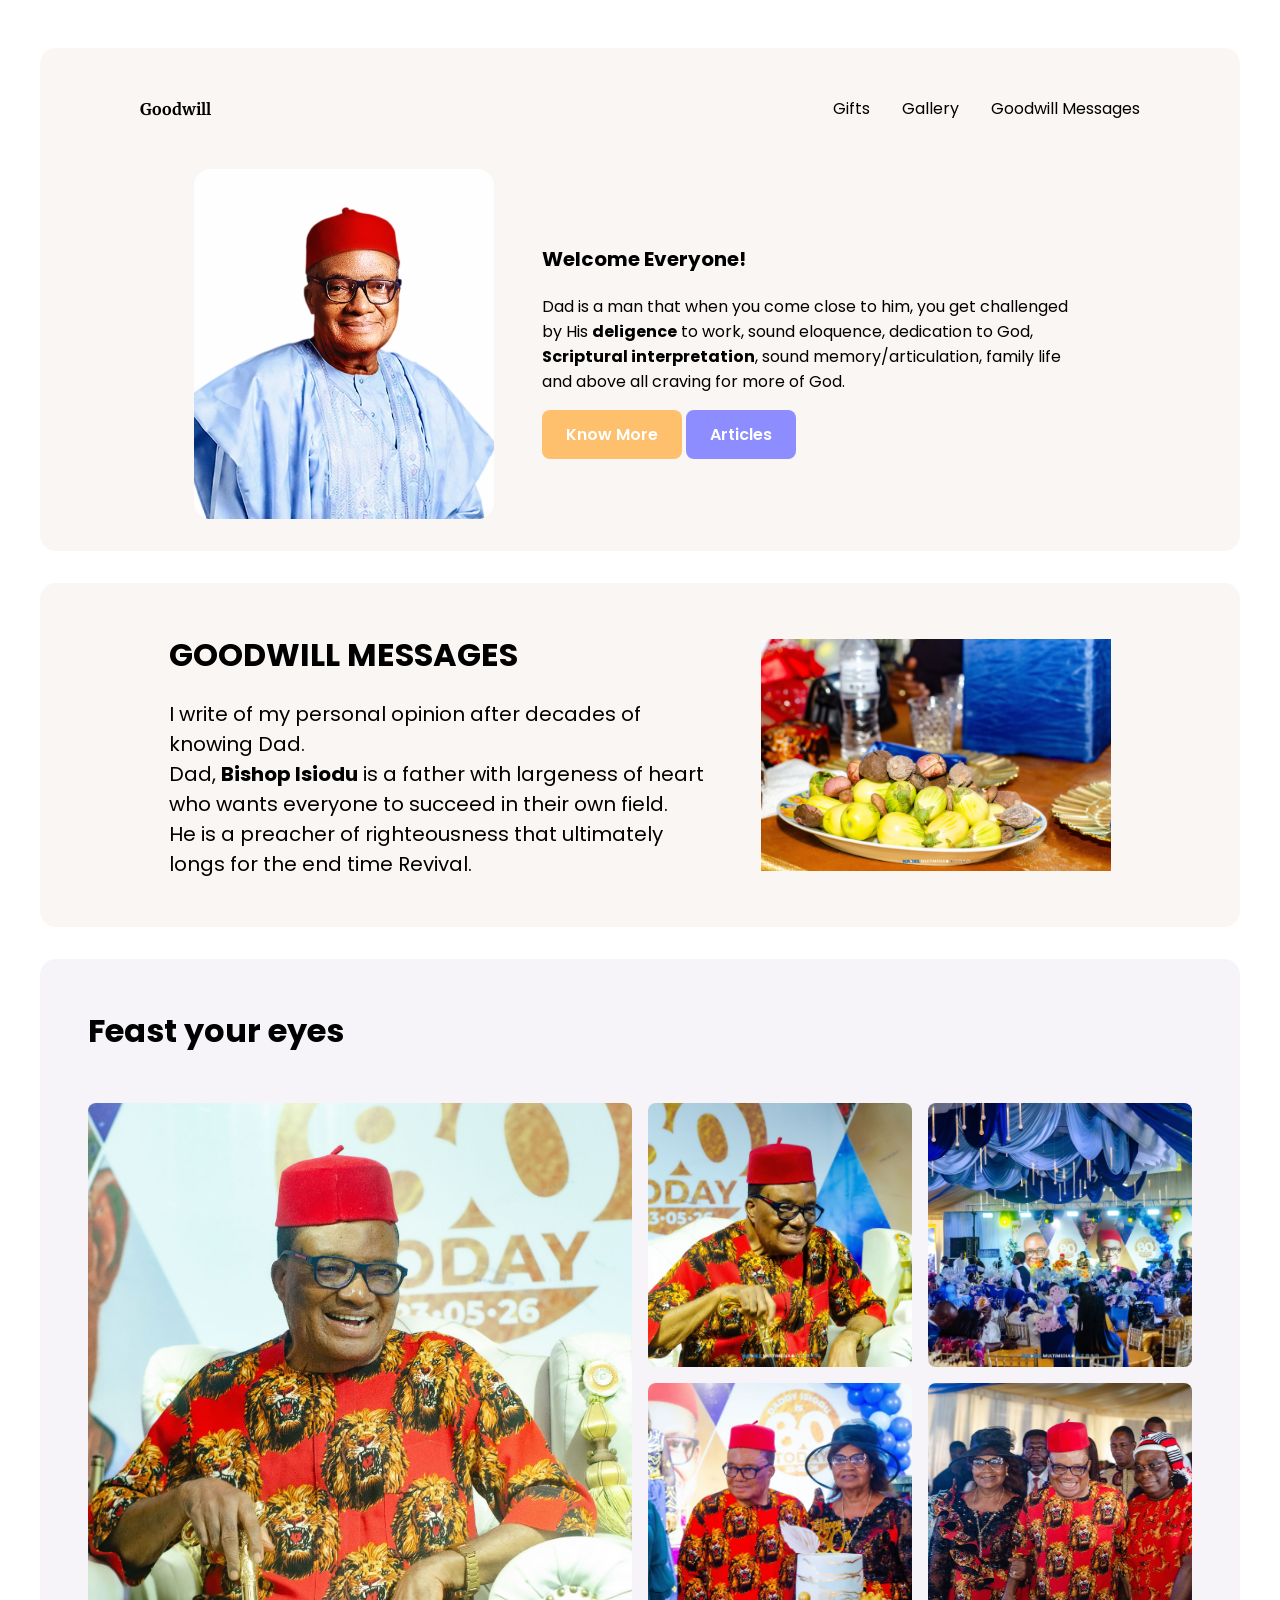
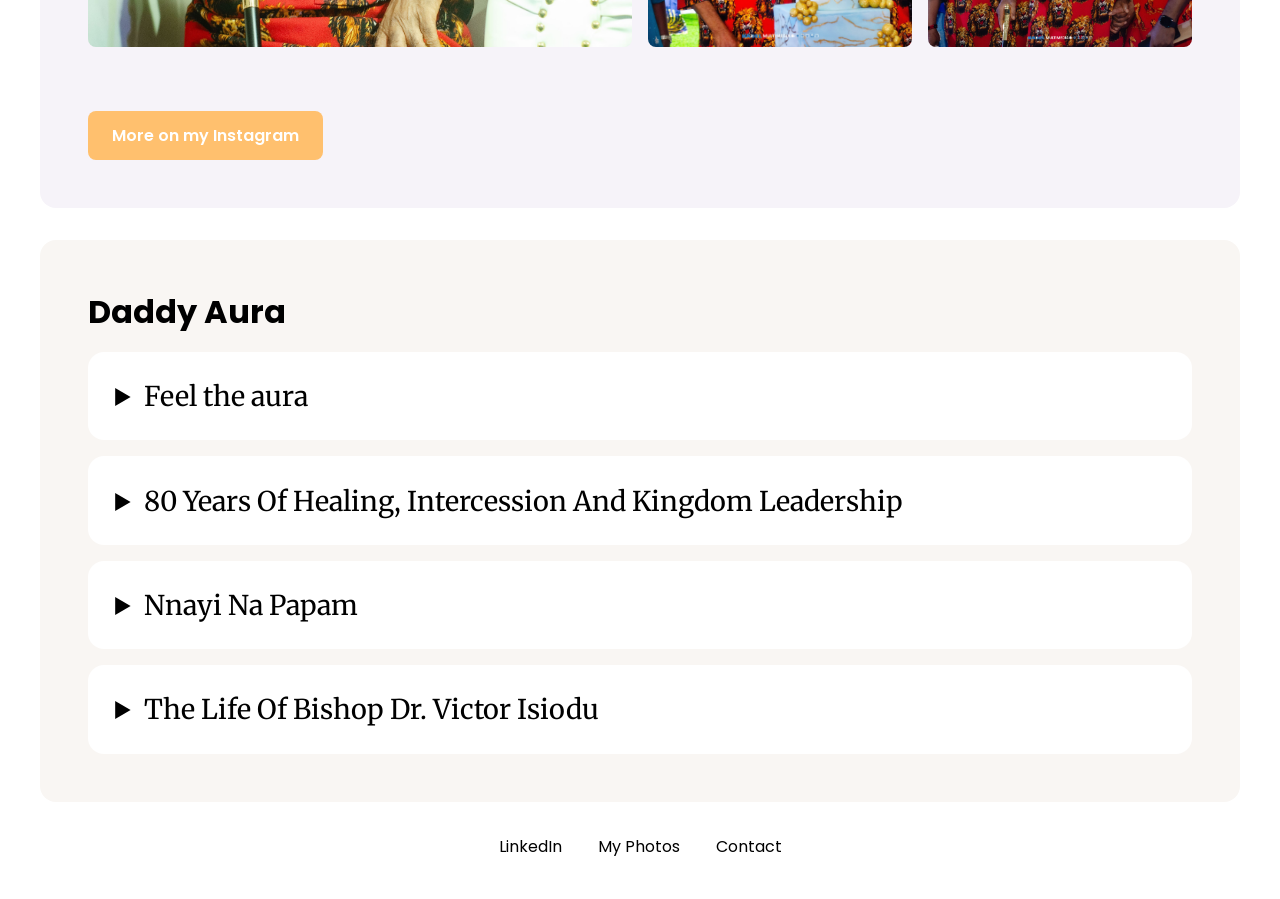
<file: index.html>
<!DOCTYPE html>
<html>

<head>
    <title>Daddy's Celebration</title>
    <link rel="icon" type="image/png" href="images/favicon.webp">
    <link rel="stylesheet" href="style.css">
</head>

<body>
    <header class="Main header">
        <nav class="top_nav">
            <ul>
                <li><a href="index.html">Goodwill</a></li>
                <li><a href="index.html">Gifts</a></li>
                <li><a href="index.html">Gallery</a></li>
                <li><a href="goodwill.html">Goodwill Messages</a></li>
            </ul>

        </nav>
        <div class="flex_container">
            <img height="350px" width="300px" src="photos/Papa.png" alt="">
            <div class="text_container">
                <h1>Welcome Everyone!</h1>
                <p>Dad is a man that when you come close to him, you get challenged by His <strong>deligence</strong> to
                    work, sound
                    eloquence, dedication to God, <strong>Scriptural interpretation</strong>, sound memory/articulation,
                    family life and
                    above all craving for more of God.</p>
                <a href="" class="cta-button">Know More</a>
                <a href="" class="cta-button secondary">Articles</a>
            </div>
        </div>

    </header>

    <section>
        <div class="flex_container">
            <div class="text_container">
                <h2>GOODWILL MESSAGES</h2>
                <p>I write of my personal opinion after decades of knowing Dad.<br>
                    Dad, <b>Bishop Isiodu</b> is a father with largeness of heart who wants everyone to succeed in their
                    own field.
                    <br>
                    He is a preacher of righteousness that ultimately longs for the end time Revival.<br>
                </p>
            </div>
            <img width="350px" src="photos/oji2.jpg" alt="">
        </div>


    </section>

    <section id="my_photos">
        <h2>Feast your eyes</h2>
        <div class="grid-container">
            <img style="grid-area: img-1" src="photos/lewe1.jpg" alt="">
            <img style="grid-area: img-2" src="photos/odogwu1.jpg" alt="">
            <img style="grid-area: img-3" src="photos/pan1.jpg" alt="">
            <img style="grid-area: img-4" src="photos/depu1.jpg" alt="">
            <img style="grid-area: img-5" src="photos/enter1.jpg" alt="">
        </div>
        <a href="" class="cta-button">More on my Instagram</a>


    </section>
    <section>
        <h2>Daddy Aura</h2>
        <details>
            <summary>Feel the aura</summary>
            <p>There's this aura of Peace around him that makes every challenge look mild. He's all out to encourage you
                on
                seeking God more and longs to see his children walk in God's way.<br>
                <br>
                Dad is a rare gem, yes many may have walked with God for several decades but Dad stands out with a good
                report
                both of those within and outside. Not a lover of money, or title neither obsessed with recognition, His
                humility
                and simplicity is magnetic.<br>
                <br>
                Dad is my greatest miracle meeting and connecting with him. <br>
                His impact and influence on my life, family and Ministry cannot be quantified. <br>
                <br>
                Dad I love you with all my heart, I honour you, I celebrate you.<br>
                <br>
                <b>Pastor Oguchi Michael</b> <br>
                <i>GodsClass</i>
            </p>
        </details>
        <details>
            <summary>80 Years Of Healing, Intercession And Kingdom Leadership</summary>
            <p>With deliberate solemnity and unapologetic intellectual candour, I pay tribute to an octogenarian whose
                life
                has
                matured into precedent, whose character has become jurisprudence, and whose ministry has evolved into
                spiritual
                architecture — <em>Bishop Dr. Victor Samuel Isiodu,</em> Presiding Bishop of Balm of Gilead Ministries
                Worldwide.<br>
                For over forty years, I have known him — not superficially, not intermittently, but through sustained
                relational
                proximity and rigorous observation.<br>
                He is the biological father of my brother and friend <i>Mr.Obinna BROWN ISIODU</i> and we have flowed as
                small boys
                in Assemblies of God and Holy Ghost college OWERRI.<br>
                <br>
                From my early associations as a small boy within the fold of the Assemblies of God Uzi Family and 44
                Royce
                Road , I
                have witnessed a life interrogated by time yet acquitted by integrity; exposed to scrutiny yet untouched
                by
                scandal.<br>
                <b>Dr. Barr. Rev. Ikenna Emmanuel</b><i>( PhD international Relations and Diplomacy)</i><br>
                Lead Pastor, Faithhouse Leadership Church<br>
            </p>
        </details>
        <details>
            <summary>Nnayi Na Papam</summary>
            <p>Nnanyi na Papam it is unspeakable honour to put this few thoughts on your 80th birthday.<br>
                You have remained a pillar in god's cherished plan for humanity. <br>
                You have stayed focus on the real goal of your calling. <br>
                You have birthed men of common consequence for uncommon use irrespective of their background and
                denomination.
                <br>
                Your spiritual loins has produced spiritual giants scattered all over the global. <br>
                We remember vividly participating in your discipleship class early 90's in Wetheral which formed the
                foundation
                of our faith.<br>
                Thanks so much for making yourself available. It is on record that almost every ministry and minister at
                least
                in Imo state have had one contact or the other with you.<br>
                You have made yourself available to everyone which is the mind of Christ.<br>
                May god in his wisdom and benevolence show you mercy as you celebrate your 80th birthday and keep you
                stronger
                for us in Jesus mighty name amen.<br>
                Happy birthday and congratulations. <b>80 looks good on you.</b><br>
                Keep the good work.<br>
                <br>
                <i>God's blessings always.</i><br>
                <br>
                His bondservant<br>
                <b>Chidi Local Ordinary</b><br>
                Anglican Diocese of Ohaji/Egbema
            </p>
        </details>
        <details>
            <summary>The Life Of Bishop Dr. Victor Isiodu</summary>
            <p>In August 1996, The Lord gave this vessel release to formally resign what was considered a promising
                Pastorate
                in Deeper Life Bible Church in favour of Kingdom service.<br>
                The first step was to convene a meeting with Elders at the Gate of Owerri to share the reality of
                availability
                to serve the whole Body of Christ just as the Lord directed.<br>
                <br>
                Dr Victor Isiodu was one of those Elders who we met at the Owerri Chamber of Commerce, Industry, Mines
                and
                Agriculture.<br>
                He was one of those who prayed for the Kingdom vision, opening the doors of the City. Something clicked
                at
                that
                meeting: love at first sight!<br>
                Over the 30 years since then, Dr Victor Isiodu has been consistent in a number of ways which mark him
                out as
                a
                pacesetter in his generation and for generations to come:<br>
            <ol>
                <li>His love and devotion to his dear wife, Pastor Grace and their dynamic children who were raised in
                    the
                    Lord
                    for His glory.</li>
                <li>His love for the Body and understanding of the power of unity. We worked closely together with other
                    leaders
                    on the project to save PFN; Jesus Week, <br>the 1.2 million Reinhard Bonnke Crusade; and bringing
                    the
                    Body
                    of Christ together.</li>
                <li>His compassionate heart is evidenced in how he uses his medical profession to penetrate tough
                    terrains
                    in
                    the gospel. He offers his services to rural communities without charging. <br>My roots, Alumaku City
                    in
                    Uzoagba, Ikeduru has benefited multiple times.</li>
                <li>In Prayer and Spiritual Warfare, he has been consistently on the cutting edge of pushing back the
                    frontier
                    of darkness across Imo State and beyond.The Wednesday prayer meetings he convenes at BALM center off
                    Onitsha
                    Road is a spiritual powerhouse in this regard. Hosting of the Jubilee Service to mark 50 years of
                    Imo
                    State
                    was a demonstration of this reality.</li>
                <li>In wisdom delivered with wit and cheerfulness, Dr Isiodu is just too much.</li>
                <li>His role in mentoring and affirming younger ministers is unparalleled with the emergence of Pastor
                    Ikenna
                    Agugua as the main networker in Owerri as a case in point.</li>
                <li>His humble disposition and relatable nature is evidence in our relationship. When we undertook an
                    International Mission to the USA together 24 years ago. He never pulled the rank of being the senior
                    (by
                    10
                    year and 8 months) but constantly affirmed me. We flew together into United Kingdom thereafter.</li>
                <li>His understanding of the redemptive purpose of Africa in the end time move of God is a joy to behold
                    and
                    hear. The revelation of the special place of Owerri in that regard is spot on.</li>
            </ol><br>

            In closing, the International Ministers Fellowship would like to offer Dr Isiodu a special honour as the
            Special
            Advisor to the International President on fulfilment of the Redemptive purpose of African. <br>
            We invite him to be part of the speakers at the General Convocation of the Remnant in Lusaka, Zambia by end
            of
            October 2026 to mark the 25th anniversary of International Ministers Fellowship.<br>
            <br>
            <b>Apostle George Akalonu</b> <br>
            International President, <br>
            International Ministers Fellowship <br>
            <i>www.imfministers.org</i>
            </p>
        </details>

    </section>


    <footer>
        <a href="">LinkedIn</a>
        <a href="">My Photos</a>
        <a href="mailto:obinnaisiodu@gmail.com">Contact</a>


    </footer>


</body>

</html>
</file>
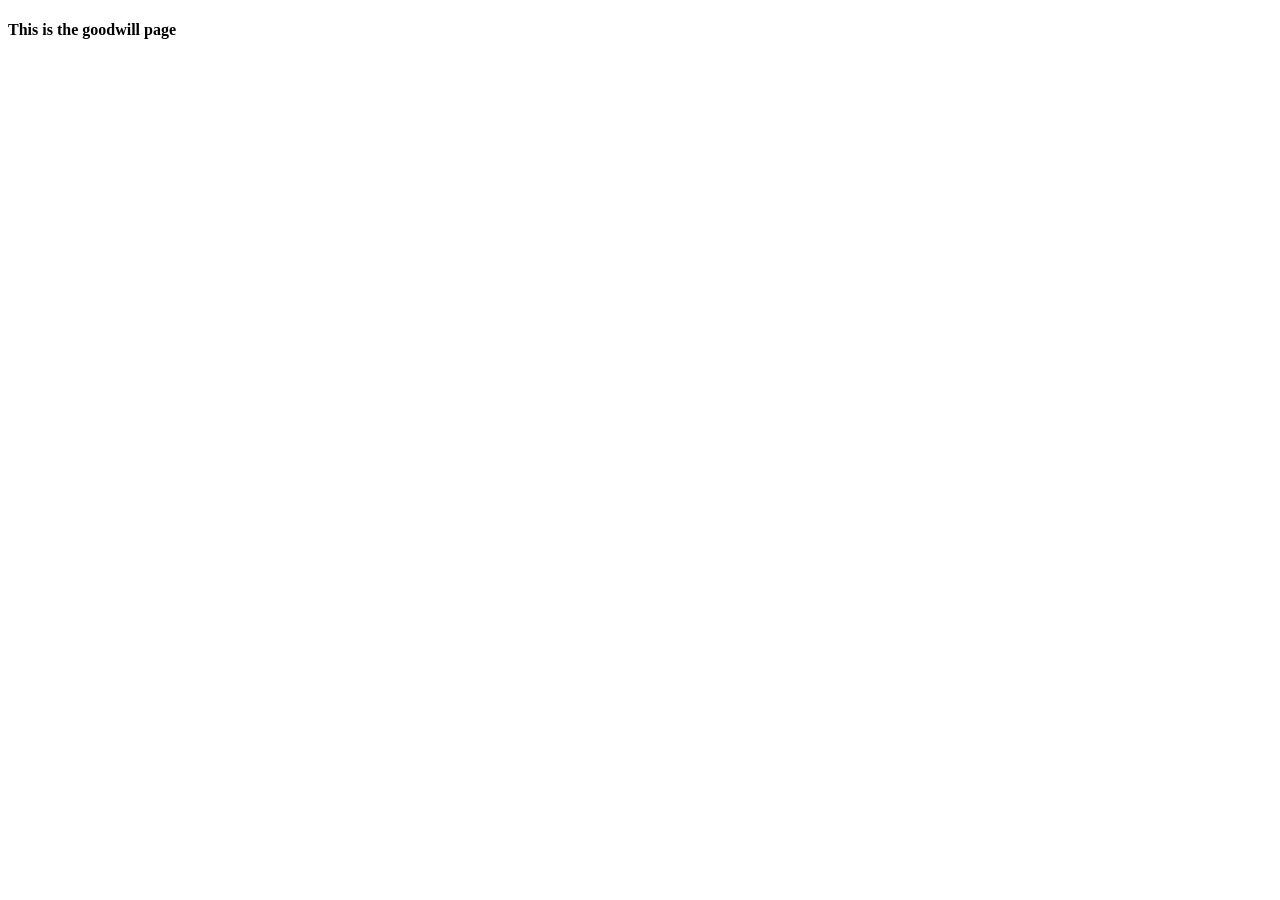
<file: goodwill.html>
<!DOCTYPE html>
<html lang="en">
<head>
    <meta charset="UTF-8">
    <meta name="viewport" content="width=device-width, initial-scale=1.0">
    <title>Goodwill</title>
</head>
<body>
    <h4>This is the goodwill page</h4>
</body>
</html>
</file>
<file: style.css>
@import url('https://fonts.googleapis.com/css2?family=Merriweather:ital,opsz,wght@0,18..144,300..900;1,18..144,300..900&display=swap');
@import url('https://fonts.googleapis.com/css2?family=Merriweather:ital,opsz,wght@0,18..144,300..900;1,18..144,300..900&family=Poppins:ital,wght@0,100;0,200;0,300;0,400;0,500;0,600;0,700;0,800;0,900;1,100;1,200;1,300;1,400;1,500;1,600;1,700;1,800;1,900&display=swap');

:root {
    --base-color: #ffffff;
    --text-color: #000000;
    --primary-color: #ffc06e;
    --secondary-color: #8D8DFF;
    --color-1: #f9f6f3;
    --color-2: #f3f7f9;
    --color-3: #f6f3f9;
    }

*{
    margin: 0;
    padding: 0;
    box-sizing: border-box;
}

html {
    font-family: 'Poppins', 'Segoe UI', Tahoma, arial, sans-serif;
    color: var(--text-color);
}

body {
    padding: 1em;
    background-color: var(--base-color);
}

h1, h2, h3, {
    font-family: 'Merriweather', 'Poppins', 'Segoe UI', Tahoma, arial, sans-serif;
}

nav {
    margin: 1em auto 3em auto;
    width: min(1000px, 100%);
}

nav ul {
    display: flex;
    align-items: center;
    list-style: none;
    gap: 2em;
}

nav li:first-child {
    margin-right: auto;
    font-family: 'Merriweather', 'Poppins';
    font-weight: bold;
}

nav a {
    text-decoration: none;
    color: var(--text-color);
}

nav a:hover {
    text-decoration: underline;
}

header, section {
    margin: 2em auto;
    width: min(75em, 100%);
    background-color: var(--color-1);
    padding: min(2em, 15%);
    border-radius: 1em;
}

.flex_container {
    display: flex;
    justify-content: center;
    align-items: center;
    flex-wrap: wrap;
    gap: 3em;
}

header img {
    max-width: 100%;
    border-radius: 1em;
    object-fit: cover;
    object-position: bottom;
}

.text_container {
    flex: 0 1 34em;
}

h1 {
    margin: .75em 0 1em 0;
    font-size: 1.25em;
}

.cta-button {
    display: inline-block;
    text-decoration: none;
    color: white;
    background-color: var(--primary-color);
    padding: .75em 1.5em;
    border-radius: .5em;
    font-weight: 600;
    margin-top: 1em;
}
.secondary {
    background-color: var(--secondary-color);
}

section {
    padding: 3em; min(2em, 15%)
    background-color: var(--color-2);
    text-align: left;
}

h2 {
    font-size: 2rem;
}

section p {
    margin-top: 1em;
    font-size: 1.25rem;
}

section#my_photos {
    background-color: var(--color-3);
}

.grid-container {
    margin-top: 3em;
    margin-bottom: 3em;
    display:grid;
    width: 100%;
    grid-template-columns: repeat(4, 1fr);
    grid-template-rows: 1fr 1fr;
    grid-template-areas:
    "img-1 img-1 img-2 img-3"
    "img-1 img-1 img-4 img-5";
    gap: 1em;
}

.grid-container img {
    height: 100%;
    width: 100%;
    border-radius: .5em;
    transition: 100ms ease;
}

.grid-container img:hover {
    scale: 1.05;
}

details {
    margin-top: 1em;
    background-color: var(--base-color);
    border-radius: 1em;
}

details summary {
    padding: 1em;
    font-size: 1.7rem;
    font-family: Merriweather, Poppins, 'sans serif'    
}

details p {
    padding: 0 2em 2em;    
}

footer {
    padding-bottom: 1.5em;
    text-align: center;    
}

footer a {
    margin: 0 1em;
    text-decoration: none;
    color: var(--text-color);
}

footer a:hover {
    text-decoration: underline;
}

@media(max-width: 988px){
    header {
        text-align: center;
    }

    header .text_container {
        padding-top: 0;
    }
}

@media(max-width: 640px) {
    nav li {
        display: none;
    }

    nav li:first-child,
    nav li:last-child {
        display: block;
    }

    header {
        margin-top: 0;
    }

    .cta-button {
        margin-top: .5em;
        width: 100%;
    }

    .grid-container {
        display: flex;
        flex-direction: column;
    }

    .text_container p {
        font-size: 1rem;
    }

    h2 {
        font-size: 1.5rem;
    }
}
</file>
